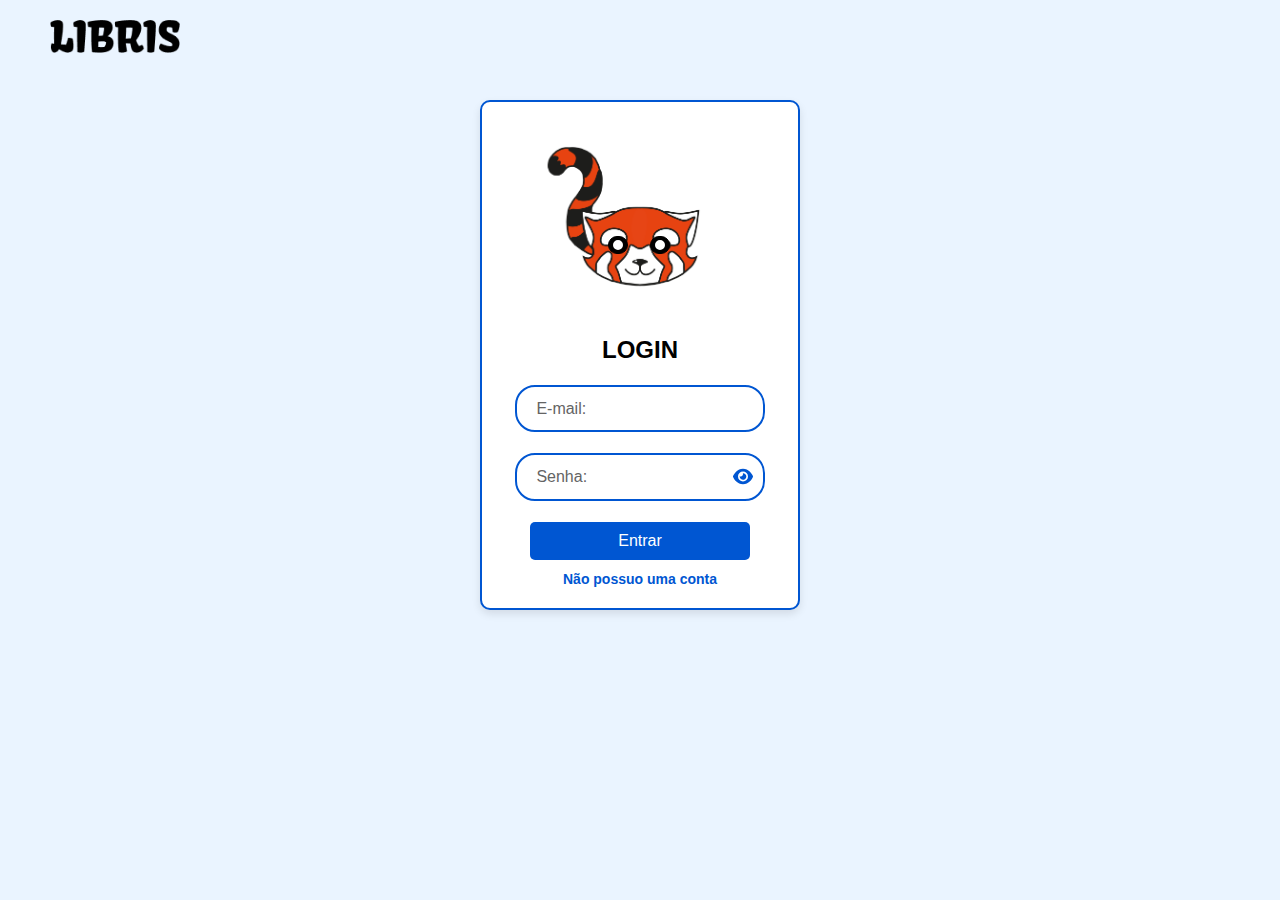
<file: login.html>
<!DOCTYPE html>
<html lang="pt-BR">
<head>
    <meta charset="UTF-8">
    <meta name="viewport" content="width=device-width, initial-scale=1.0">
    <title>Login</title>
    <link rel="stylesheet" href="assets/css/login.css">
</head>
<body>
    <header>
        <a href="index.html"><img src="assets/img/LIBRIS.png" alt="LIBRIS" class="logo"></a>
    </header>

    <div class="login-container">

        <img src="assets/img/red-raccoon.png" alt="">
        <div class="avatar-container center-x">
            <input type="checkbox" id="togglePassword" hidden>
              <!-- From Uiverse.io by SnyDeTreves --> 
<div class="btn-container center-x">
    <div style="--a: 0;" class="btn-sensor sensor-n"></div>
    <div style="--a: 45;" class="btn-sensor sensor-ne"></div>
    <div style="--a: 90;" class="btn-sensor sensor-e"></div>
    <div style="--a: 135;" class="btn-sensor sensor-se"></div>
    <div style="--a: 180;" class="btn-sensor sensor-s"></div>
    <div style="--a: 225;" class="btn-sensor sensor-sw"></div>
    <div style="--a: 270;" class="btn-sensor sensor-w"></div>
    <div style="--a: 315;" class="btn-sensor sensor-nw"></div>
    <button class="btn-button">
      <div class="btn-lid"></div>
      <div class="btn-pupil"></div>
    </button>
    <button class="btn-button">
      <div class="btn-lid"></div>
      <div class="btn-pupil"></div>
    </button>
  </div>
  
            
          </div>
          
        <h2>LOGIN</h2>
        <form>
            <div class="inputGroup">
                <input type="text" required autocomplete="off" class="z-index-high">
                <label>E-mail:</label>
            </div>
            <div class="inputGroup">
                <input type="password" id="senha" required autocomplete="off" class="z-index-high">
                <label>Senha:</label>
                <input type="checkbox" id="togglePassword" hidden>
                <div class="eye-container"  onclick="togglePasswordVisibility()">
                    <svg class="eye" xmlns="http://www.w3.org/2000/svg" viewBox="0 0 576 512">
                        <path d="M288 32c-80.8 0-145.5 36.8-192.6 80.6C48.6 156 17.3 208 2.5 243.7c-3.3 7.9-3.3 16.7 0 24.6C17.3 304 48.6 356 95.4 399.4C142.5 443.2 207.2 480 288 480s145.5-36.8 192.6-80.6c46.8-43.5 78.1-95.4 93-131.1c3.3-7.9 3.3-16.7 0-24.6c-14.9-35.7-46.2-87.7-93-131.1C433.5 68.8 368.8 32 288 32zM144 256a144 144 0 1 1 288 0 144 144 0 1 1-288 0zm144-64c0 35.3-28.7 64-64 64c-7.1 0-13.9-1.2-20.3-3.3c-5.5-1.8-11.9 1.6-11.7 7.4c.3 6.9 1.3 13.8 3.2 20.7c13.7 51.2 66.4 81.6 117.6 67.9s81.6-66.4 67.9-117.6c-11.1-41.5-47.8-69.4-88.6-71.1c-5.8-.2-9.2 6.1-7.4 11.7c2.1 6.4 3.3 13.2 3.3 20.3z"/>
                    </svg>
                    <svg class="eye-slash" xmlns="http://www.w3.org/2000/svg" viewBox="0 0 640 512">
                        <path d="M38.8 5.1C28.4-3.1 13.3-1.2 5.1 9.2S-1.2 34.7 9.2 42.9l592 464c10.4 8.2 25.5 6.3 33.7-4.1s6.3-25.5-4.1-33.7L525.6 386.7c39.6-40.6 66.4-86.1 79.9-118.4c3.3-7.9 3.3-16.7 0-24.6c-14.9-35.7-46.2-87.7-93-131.1C465.5 68.8 400.8 32 320 32c-68.2 0-125 26.3-169.3 60.8L38.8 5.1zM223.1 149.5C248.6 126.2 282.7 112 320 112c79.5 0 144 64.5 144 144c0 24.9-6.3 48.3-17.4 68.7L408 294.5c8.4-19.3 10.6-41.4 4.8-63.3c-11.1-41.5-47.8-69.4-88.6-71.1c-5.8-.2-9.2 6.1-7.4 11.7c2.1 6.4 3.3 13.2 3.3 20.3c0 10.2-2.4 19.8-6.6 28.3l-90.3-70.8zM373 389.9c-16.4 6.5-34.3 10.1-53 10.1c-79.5 0-144-64.5-144-144c0-6.9 .5-13.6 1.4-20.2L83.1 161.5C60.3 191.2 44 220.8 34.5 243.7c-3.3 7.9-3.3 16.7 0 24.6c14.9 35.7 46.2 87.7 93 131.1C174.5 443.2 239.2 480 320 480c47.8 0 89.9-12.9 126.2-32.5L373 389.9z"/>
                    </svg>
                </div>
            </div>
        
            <button type="submit" class="login-btn z-index-high">Entrar</button>
        </form>
        <div class="space-lilsm-y"></div>
        <a href="cadastro.html" class="register text-decoration-none z-index-high">Não possuo uma conta</a>
    </div>
    <script>
        function togglePasswordVisibility() {
            const passwordInput = document.getElementById('senha');
            const toggleCheckbox = document.getElementById('togglePassword');
            const eyeIcon = document.querySelector('.eye');
            const eyeSlashIcon = document.querySelector('.eye-slash');

            // Alterna o estado do checkbox
            toggleCheckbox.checked = !toggleCheckbox.checked;

            // Alterna a visibilidade da senha
            if (toggleCheckbox.checked) {
                passwordInput.type = 'text';
                eyeIcon.style.display = 'none';
                eyeSlashIcon.style.display = 'block';
            } else {
                passwordInput.type = 'password';
                eyeIcon.style.display = 'block';
                eyeSlashIcon.style.display = 'none';
            }
        }
    </script>
</body>
</html>
</file>
<file: assets/css/login.css>
* {
  margin: 0;
  padding: 0;
  box-sizing: border-box;
  font-family: Arial, sans-serif;
}

body {
  background-color: #EAF4FF;
  display: flex;
  flex-direction: column;
  align-items: center;
  height: 100vh;
}

header {
  position: absolute;
  top: 20px;
  left: 50px;
}

.logo {
  width: 130px;
}

.login-container {
  background: white;
  padding: 20px;
  border-radius: 10px;
  box-shadow: 0px 4px 8px rgba(0, 0, 0, 0.1);
  text-align: center;
  width: 320px;
  border: 2px solid #0056D2;
  margin-top: 100px;
}

.login-container img {
  width: 200px;
  height: 200px;
  object-fit: cover;
}

h2 {
  margin: 5px 0;
  font-size: 24px;
}

/* Estilização do grupo de inputs */
.inputGroup {
  font-family: 'Segoe UI', sans-serif;
  margin: 1.3em auto;
  max-width: 250px;
  position: relative;
  display: flex;
  flex-direction: column;
  align-items: flex-start;
}

.inputGroup input {
  font-size: 100%;
  padding: 0.8em;
  padding-right: 40px; /* Espaço para o ícone */
  outline: none;
  border: 2px solid #0056D2;
  background-color: transparent;
  border-radius: 20px;
  width: 100%;
  text-align: left;
}

/* Estilização da label */
.inputGroup label {
  font-size: 100%;
  position: absolute;
  left: 15px;
  top: 50%;
  transform: translateY(-50%);
  padding: 0 0.4em;  /* Lados apenas */
  pointer-events: none;
  transition: all 0.3s ease;
  color: rgb(100, 100, 100);
  background: white; /* Certifique-se que é a mesma cor do fundo do input */
  z-index: 1; /* Ficar acima do input mas abaixo do texto digitado */
}

.inputGroup input:focus ~ label,
.inputGroup input:valid ~ label {
  top: -10px;  /* sobe mais pra cima da borda */
  left: 15px;
  font-size: 12px;
  color: #0056D2;
}
/* Botão de login */
.login-btn {
  width: 80%;
  padding: 10px;
  background-color: #0056D2;
  color: white;
  border: none;
  border-radius: 5px;
  cursor: pointer;
  font-size: 16px;
}

.login-btn:hover {
  background-color: #0041a8;
}

.register {
  margin-top: 25px;
  font-size: 14px;
  color: #0056D2;
  font-weight: 600;
  transition: color 0.3s ease-in-out;
}
.register:hover {
  color: #0041a8;
}

/* Estilização e posicionamento do ícone de olho */
.eye-container {
  position: absolute;
  right: 10px;
  top: 50%;
  transform: translateY(-50%);
  width: 25px;
  height: 25px;
  display: flex;
  align-items: center;
  justify-content: center;
  cursor: pointer;
  z-index: 300;
}

.eye-container svg {
  width: 20px;
  height: 20px;
  fill: #0056D2;
  transition: opacity 0.3s ease-in-out;
}

/* Por padrão, exibe o ícone do olho e esconde o de olho riscado */
.eye-container .eye-slash {
  display: none;
}

/* Ao marcar o checkbox de toggle, inverte a exibição dos ícones */
#togglePassword:checked ~ .eye-container .eye {
  display: none;
}

#togglePassword:checked ~ .eye-container .eye-slash {
  display: block;
}

/* Animação para o ícone */
@keyframes keyframes-fill {
0% {
  transform: scale(0);
  opacity: 0;
}
50% {
  transform: scale(1.2);
}
100% {
  transform: scale(1);
  opacity: 1;
}
}

.eye-container svg {
  animation: keyframes-fill 0.5s;
}
.text-decoration-none{
  text-decoration: none;
}
.space-lilsm-y{
  height: 10px;
}
/* From Uiverse.io by SnyDeTreves */ 
/*************/
/* Variables */
/*************/

.btn-container {
  --pupil-color: #FFF;
  --pupil-move: 20%;
  --sensor-height: 25dvmax; 
  --sensor-width: calc(var(--sensor-height) * 82.84 / 100);
  display: flex;
  gap: 22px;
}
.btn-button {
  --back-color: #000;
}
.btn-lid {
  --back-color: transparent;
}

/**********/
/* Styles */
/**********/

/* Container */
.btn-container {
  position: relative;
}

/* Button */
.btn-button {
  background: #000;
  border: 1px solid #000;
  border-radius: 10rem;
  cursor: pointer;
  padding: 0.5rem;
  position: relative;
  z-index: 150;
  width: 20px;
  height: 14px;
  display: flex;              /* Alinha a pupila */
  align-items: center;
  justify-content: center;
}

.btn-button:hover,
.btn-button:hover .btn-lid {
  animation: squint 100ms forwards;
}
.btn-button:active .btn-pupil {
  animation: agitate 100ms infinite 500ms;
  border-width: 0.15rem;  /* igual ao padrão */
  padding: 0.15rem;      /* igual ao padrão */
}

.btn-lid {
  border-radius: 10rem;
  height: 100%;
  left: 0;
  position: absolute;
  top: 0;
  width: 100%;
  z-index: 101;
}


.btn-pupil {
  background: #FFF;
  border: 0.2rem solid var(--pupil-color); /* menor que 0.4rem */
  border-radius: 10rem;
  padding: 0.15rem; /* menor que 0.35rem */
  transition: all 200ms ease-out;
}
/* Sensors */
.btn-sensor {
  clip-path: polygon(0 0, 100% 0, 50% 100%, 0 0);
  height: var(--sensor-height); 
  left: calc(50% - var(--sensor-width) / 2);
  overflow: hidden;
  position: absolute;
  top: calc(50% - var(--sensor-height) / 2);
  transform: rotate(calc(var(--a) * 1deg))
    translateY(calc(var(--sensor-height) * -50 / 100));
  width: var(--sensor-width);
  z-index: 99;
}

/************/
/* Tracking */
/************/

.sensor-n:hover ~ .btn-button .btn-pupil {
  transform: translateX(0) translateY(calc(-3 * var(--pupil-move)));
}
.sensor-ne:hover ~ .btn-button .btn-pupil {
  transform: translateX(calc(2 * var(--pupil-move)))
    translateY(calc(-2 * var(--pupil-move)));
}
.sensor-e:hover ~ .btn-button .btn-pupil {
  transform: translateX(calc(3 * var(--pupil-move))) translateY(0);
}
.sensor-se:hover ~ .btn-button .btn-pupil {
  transform: translateX(calc(2 * var(--pupil-move)))
    translateY(calc(2 * var(--pupil-move)));
}
.sensor-s:hover ~ .btn-button .btn-pupil {
  transform: translateX(0) translateY(calc(3 * var(--pupil-move)));
}
.sensor-sw:hover ~ .btn-button .btn-pupil {
  transform: translateX(calc(-2 * var(--pupil-move)))
    translateY(calc(2 * var(--pupil-move)));
}
.sensor-w:hover ~ .btn-button .btn-pupil {
  transform: translateX(calc(-3 * var(--pupil-move))) translateY(0);
}
.sensor-nw:hover ~ .btn-button .btn-pupil {
  transform: translateX(calc(-2 * var(--pupil-move)))
    translateY(calc(-2 * var(--pupil-move)));
}

/**************/
/* Animations */
/**************/
@keyframes agitate {
  0% {
    transform: scale(1.05) translate(0%, -5%);
  }

  25% {
    transform: scale(1.05) translate(-5%, 5%);
  }

  50% {
    transform: scale(1.05) translate(5%, -3%);
  }

  75% {
    transform: scale(1.05) translate(-5%, -3%);
  }

  100% {
    transform: scale(1.05) translate(5%, 5%);
  }
}

@keyframes squint {
  0% {
    background: var(--back-color);
  }

  25% {
    background: linear-gradient(
      0deg,
      #000 0% 9%,
      var(--back-color) 10% 90%,
      #000 91% 100%
    );
  }

  50% {
    background: linear-gradient(
      0deg,
      #000 0% 18%,
      var(--back-color) 19% 81%,
      #000 82% 100%
    );
  }

  75% {
    background: linear-gradient(
      0deg,
      #000 0% 27%,
      var(--back-color) 28% 72%,
      #000 73% 100%
    );
  }

  100% {
    background: linear-gradient(
      0deg,
      #000 0% 35%,
      var(--back-color) 36% 64%,
      #000 65% 100%
    );
  }
}
.p-absolute{
  position: absolute;
}
.avatar-container {
  position: relative;
  width: 100px;
  height: 0px;
  margin: 0 auto 10px auto;
  top: -90px;
  left: 18px;
}

.avatar-container img {
  width: 100%;
  height: 100%;
  object-fit: cover;
  border-radius: 50%;
  display: block;
}


.z-index-high{
  position: relative;
  z-index: 120;
}
</file>
